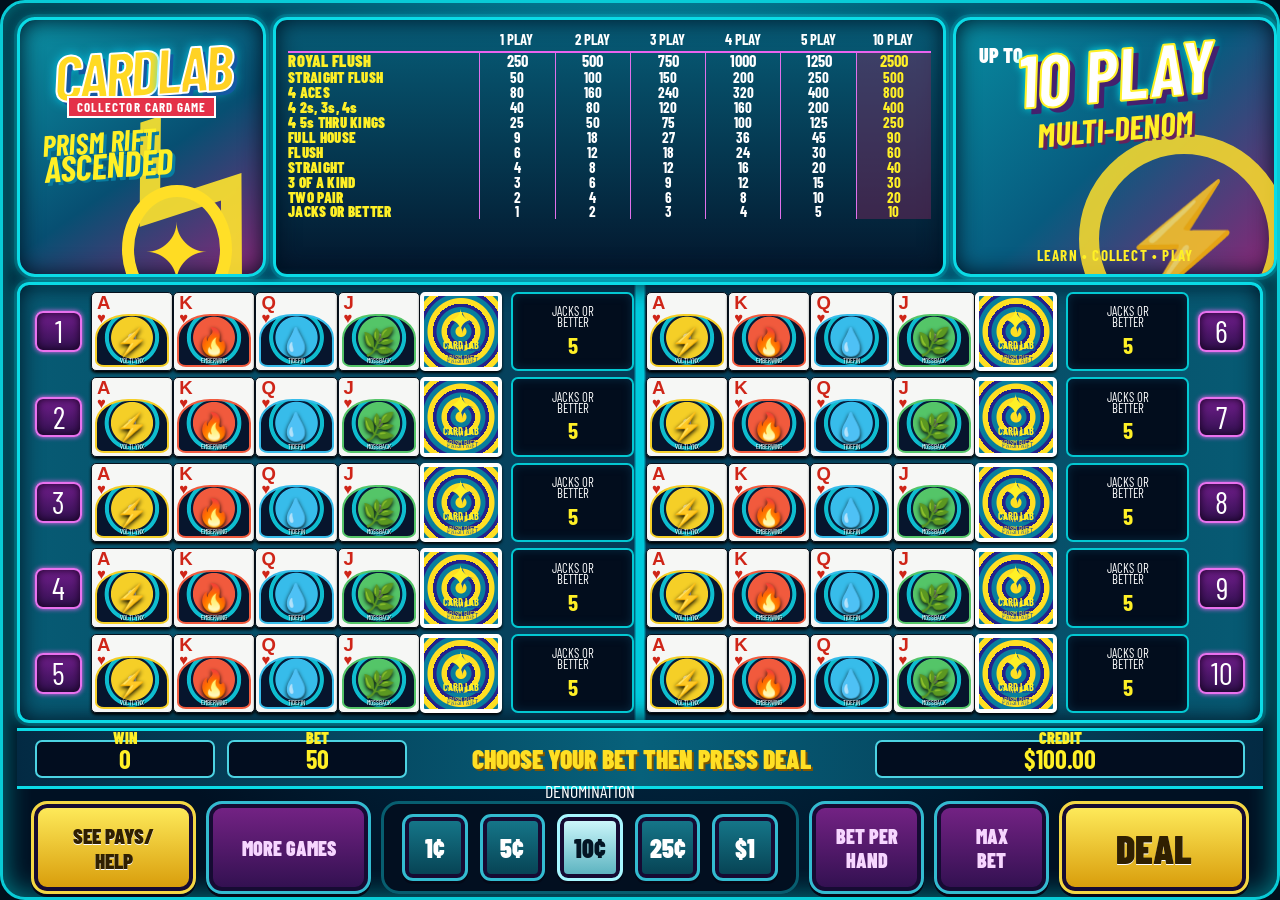
<file: index.html>
<!doctype html>
<html lang="en">
  <head>
    <meta charset="UTF-8" />
    <meta name="viewport" content="width=device-width, initial-scale=1" />
    <meta name="theme-color" content="#031928" />
    <title>Card Lab — Ten Play Poker</title>
    <link rel="preconnect" href="https://fonts.googleapis.com" />
    <link rel="preconnect" href="https://fonts.gstatic.com" crossorigin />
    <link href="https://fonts.googleapis.com/css2?family=Barlow+Condensed:wght@600;700;800;900&family=Rajdhani:wght@600;700&display=swap" rel="stylesheet" />
    <link rel="stylesheet" href="styles.css" />
  </head>
  <body>
    <main class="machine" aria-label="Card Lab ten-play educational poker machine">
      <header class="top-row">
        <section class="brand-panel chrome-panel">
          <div class="brand-bolt" aria-hidden="true">ϟ</div>
          <h1>CARD<span>LAB</span></h1>
          <b>COLLECTOR CARD GAME</b>
          <h2>PRISM RIFT<br /><strong>ASCENDED</strong></h2>
          <div class="mascot" aria-hidden="true">✦</div>
        </section>

        <section class="paytable chrome-panel" aria-label="Poker pay table">
          <div class="pay-head"><i></i><b>1 PLAY</b><b>2 PLAY</b><b>3 PLAY</b><b>4 PLAY</b><b>5 PLAY</b><b>10 PLAY</b></div>
          <div id="pay-rows"></div>
        </section>

        <section class="promo-panel chrome-panel">
          <small>UP TO</small>
          <strong>10 PLAY</strong>
          <h2>MULTI-DENOM</h2>
          <div class="promo-burst" aria-hidden="true">⚡</div>
          <b>LEARN • COLLECT • PLAY</b>
        </section>
      </header>

      <section class="game-grid chrome-panel" id="hands" aria-label="Ten poker hands"></section>

      <section class="status-strip" aria-live="polite">
        <div class="meter"><small>WIN</small><strong id="win">0</strong></div>
        <div class="meter"><small>BET</small><strong id="bet">50</strong></div>
        <p id="message">CHOOSE YOUR BET THEN PRESS DEAL</p>
        <div class="meter credit"><small>CREDIT</small><strong id="credit">$100.00</strong></div>
      </section>

      <footer class="controls">
        <button class="cab-button gold" id="help">SEE PAYS/<br />HELP</button>
        <button class="cab-button purple" id="games">MORE GAMES</button>
        <fieldset class="denom">
          <legend>DENOMINATION</legend>
          <button data-denom="1">1¢</button><button data-denom="5">5¢</button><button class="selected" data-denom="10">10¢</button><button data-denom="25">25¢</button><button data-denom="100">$1</button>
        </fieldset>
        <button class="cab-button purple" id="bet-hand">BET PER<br />HAND</button>
        <button class="cab-button purple" id="max-bet">MAX<br />BET</button>
        <button class="cab-button gold deal" id="deal">DEAL</button>
      </footer>
    </main>

    <dialog id="help-dialog">
      <button class="close" aria-label="Close help">×</button>
      <span>FIELD GUIDE</span><h2>Jacks or Better</h2>
      <p>Choose a denomination and bet per hand, then press <b>Deal</b>. Ten hands are dealt at once. Pairs of Jacks or higher qualify for a play-credit award.</p>
      <div class="guide"><b>⚡ VOLT</b><b>🔥 EMBER</b><b>💧 TIDE</b><b>🌿 GROVE</b><b>🔮 MYSTIC</b></div>
      <small>Educational demo only. No purchases, prizes, cash-out, or real-money wagering.</small>
    </dialog>
    <script src="app.js"></script>
  </body>
</html>
</file>
<file: styles.css>
:root { color-scheme: dark; --cyan: #0bdbe6; --yellow: #fff026; --navy: #010b1d; --purple: #5a176f; }
* { box-sizing: border-box; }
body { margin: 0; min-width: 1100px; min-height: 700px; overflow: hidden; background: #00101d; color: white; font-family: "Barlow Condensed", Impact, sans-serif; }
button { font: inherit; }
.machine { width: 100vw; height: 100vh; min-height: 700px; display: grid; grid-template-rows: 30% 51% 7% 12%; gap: 5px; padding: 14px; overflow: hidden; background: radial-gradient(ellipse at 50% 20%, #086887 0, #00304d 42%, #001123 78%); border: 3px solid #09cbd6; border-radius: 25px; box-shadow: inset 0 0 28px #0ff7; }
.chrome-panel { border: 3px solid var(--cyan); border-radius: 18px; background: linear-gradient(#075d78, #03162c); box-shadow: inset 0 0 22px #001121, 0 0 0 3px #0dcbd52b, 0 0 14px #00dce9aa; }
.top-row { display: grid; grid-template-columns: 20% 54% 26%; gap: 7px; min-height: 0; }
.brand-panel, .promo-panel { position: relative; overflow: hidden; text-align: center; }
.brand-panel { padding: 14px 8px; background: linear-gradient(145deg, #0b91a4, #074f72 55%, #8e267a); }
.brand-panel h1 { position: relative; z-index: 2; margin: 15px 0 2px; color: #ffda23; font-size: clamp(50px, 5vw, 86px); line-height: .7; font-style: italic; letter-spacing: -.06em; -webkit-text-stroke: 2px #fff; text-shadow: 4px 5px 0 #1458a3, 0 0 12px #03ddff; transform: rotate(-4deg); }
.brand-panel h1 span { color: #ffd224; }.brand-panel > b { position: relative; z-index: 2; display: inline-block; padding: 1px 8px; border: 2px solid white; background: #e43148; font-size: 13px; letter-spacing: .08em; }
.brand-panel h2 { position: relative; z-index: 2; margin: 10px 0; color: var(--yellow); font-size: clamp(25px, 2.3vw, 40px); line-height: .72; font-style: italic; text-align: left; padding-left: 15px; transform: rotate(-4deg); text-shadow: 3px 3px #097ca0; }.brand-panel h2 strong { font-size: 1.22em; }.brand-bolt { position: absolute; right: -3%; bottom: -30%; color: #ffe52e; font-size: 240px; opacity: .9; transform: rotate(-18deg); }.mascot { position: absolute; z-index: 1; right: 13%; bottom: -16%; width: 45%; aspect-ratio: 1; border: 12px solid #ffdf27; border-radius: 50%; color: #ffdc23; font-size: 80px; line-height: 105px; }
.paytable { padding: 7px 12px; border-radius: 14px; }.pay-head, .pay-row { display: grid; grid-template-columns: 1.65fr repeat(6, .65fr); align-items: center; }.pay-head { height: 11%; border-bottom: 2px solid #eb63ef; text-align: center; font-size: clamp(13px, 1.15vw, 20px); }.pay-row { height: calc(89% / 11); color: white; font-size: clamp(13px, 1.17vw, 20px); line-height: 1; }.pay-row span { color: var(--yellow); font-weight: 900; letter-spacing: .02em; }.pay-row b { height: 100%; display: grid; place-items: center; border-left: 1px solid #df70eb; }.pay-row b:last-child { color: var(--yellow); background: #7c285e75; }.pay-row:first-child { font-size: clamp(14px, 1.28vw, 22px); }
.promo-panel { padding-top: 24px; background: linear-gradient(135deg, #088ba0, #075b7f 50%, #8d2576); }.promo-panel small { position: absolute; top: 23px; left: 23px; font-size: 20px; font-weight: 900; }.promo-panel > strong { position: relative; z-index: 2; display: block; color: white; font-size: clamp(52px, 5.8vw, 98px); line-height: .75; font-style: italic; -webkit-text-stroke: 2px var(--yellow); text-shadow: 5px 6px #44216e, 0 0 10px cyan; transform: rotate(-5deg); }.promo-panel h2 { position: relative; z-index: 3; margin: 15px 0; color: var(--yellow); font-size: clamp(25px, 2.6vw, 43px); line-height: .8; font-style: italic; text-shadow: 3px 3px #67215c; transform: rotate(-5deg); }.promo-panel > b { position: absolute; z-index: 3; bottom: 10px; left: 0; right: 0; color: var(--yellow); font-size: 15px; letter-spacing: .08em; }.promo-burst { position: absolute; right: -15px; bottom: -70px; width: 210px; height: 210px; border: 20px solid #ffe02b; border-radius: 50%; color: #ffe02b; font-size: 110px; line-height: 160px; opacity: .85; }
.game-grid { display: grid; grid-template-columns: 1fr 1fr; grid-template-rows: repeat(5, 1fr); grid-auto-flow: column; gap: 6px 12px; min-height: 0; padding: 7px 15px; border-radius: 12px; background: linear-gradient(90deg, #075b74, #053b57 49.5%, #00cadc 49.7% 50.3%, #053b57 50.5%, #075b74); }
.hand { display: grid; grid-template-columns: 47px 1fr 123px; gap: 9px; min-height: 0; }.hand:nth-child(n+6) { grid-template-columns: 1fr 123px 47px; }.hand:nth-child(n+6) .hand-number { grid-column: 3; grid-row: 1; }.hand:nth-child(n+6) .cards { grid-column: 1; grid-row: 1; }.hand:nth-child(n+6) .hand-pay { grid-column: 2; grid-row: 1; }
.hand-number { align-self: center; padding: 3px 0; border: 2px solid #e971ee; border-radius: 8px; background: linear-gradient(#711e8c, #31104f); box-shadow: inset 0 0 8px #14001d, 0 0 5px #ec65f2; font-size: clamp(28px, 2.4vw, 40px); line-height: 1; text-align: center; }.cards { display: grid; grid-template-columns: repeat(5, 1fr); min-width: 0; }.card { position: relative; overflow: hidden; min-width: 0; border: 1px solid #07111d; border-radius: 5px; background: #f6f7f5; color: #cf2518; box-shadow: 0 2px 3px #000; transition: transform .2s; }.card > span { position: absolute; z-index: 3; top: 2px; left: 5px; font: 900 clamp(16px, 1.45vw, 25px)/.9 Arial; }.card > span i { display: block; font-style: normal; font-size: .8em; }.card-art { position: absolute; inset: 21px 3px 3px; display: grid; place-items: center; overflow: hidden; border: 2px solid var(--card); border-radius: 45% 45% 12% 12%; background: radial-gradient(circle at 50% 44%, #fff 0 8%, var(--card) 10% 46%, #051a38 48% 51%, #0ebdcf 53% 60%, #07152d 62%); }.card-art em { font-style: normal; font-size: clamp(21px, 2.1vw, 36px); filter: drop-shadow(0 2px 2px #000); }.card-art small { position: absolute; bottom: 1px; color: white; font-size: clamp(6px, .52vw, 9px); text-transform: uppercase; text-shadow: 1px 1px #000; }.card-back { display: grid; place-items: center; padding: 4px; border: 4px solid white; background: repeating-radial-gradient(circle, #ffdf23 0 5px, #087e9d 6px 10px, #25218b 11px 14px); color: var(--yellow); text-align: center; text-shadow: 2px 2px #13569b; }.card-back i { font-size: 30px; font-style: normal; }.card-back b { font-size: clamp(9px, .8vw, 14px); }.card-back small { font-size: 8px; }.card.flipping { transform: rotateY(90deg); }
.hand-pay { display: grid; place-content: center; border: 2px solid #03c8d2; border-radius: 7px; background: #020d1d; text-align: center; font-size: clamp(12px, 1vw, 17px); line-height: .85; box-shadow: inset 0 0 10px #062a42; }.hand-pay strong { margin-top: 6px; color: var(--yellow); font-size: clamp(21px, 1.8vw, 30px); line-height: 1; }
.status-strip { display: grid; grid-template-columns: 180px 180px 1fr 370px; align-items: center; gap: 12px; padding: 4px 18px; border-top: 3px solid var(--cyan); border-bottom: 3px solid var(--cyan); background: linear-gradient(90deg, #032a43, #07617b, #032a43); }.meter { position: relative; height: 38px; display: grid; place-items: center; border: 2px solid #4cd3e3; border-radius: 7px; background: #020d1f; }.meter small { position: absolute; top: -14px; color: var(--yellow); font-size: 16px; font-weight: 900; }.meter strong { color: var(--yellow); font-size: 26px; line-height: 1; }.status-strip p { margin: 0; color: #ffdf24; text-align: center; font-size: clamp(20px, 2vw, 32px); font-weight: 900; text-shadow: 2px 2px #7f5500; }
.controls { display: grid; grid-template-columns: 165px 165px 1fr 115px 115px 190px; gap: 10px; align-items: stretch; padding: 7px 14px 4px; }.cab-button, .denom button { cursor: pointer; border: 3px solid #33bbd0; border-radius: 16px; color: white; font-weight: 900; box-shadow: inset 0 0 0 4px #160b33, 0 3px 0 #040817; }.cab-button:hover, .denom button:hover { filter: brightness(1.18); }.cab-button:active, .denom button:active { transform: translateY(3px); }.purple { background: linear-gradient(#762386, #30104f); color: #f7d6ff; font-size: 20px; }.gold { border-color: #f4d744; background: linear-gradient(#ffed5d, #d79a08); color: #302000; font-size: 21px; text-shadow: 0 1px white; }.deal { font-size: 40px; }.denom { position: relative; min-width: 0; margin: 0; display: flex; align-items: stretch; gap: 12px; padding: 10px 18px; border: 3px solid #075e70; border-radius: 18px; background: #020f20; }.denom legend { position: absolute; left: 0; right: 0; top: -24px; text-align: center; color: white; font-size: 18px; }.denom button { flex: 1; min-width: 0; border-radius: 11px; background: linear-gradient(#16798c, #064051); color: white; font-size: clamp(22px, 2vw, 34px); }.denom button.selected { border-color: #a8f7ff; background: linear-gradient(#d3fbff, #55afbc); color: #031524; }
dialog { width: min(680px, 75vw); padding: 35px; border: 3px solid var(--cyan); border-radius: 20px; background: linear-gradient(145deg, #074260, #02091b); color: white; box-shadow: 0 0 40px #00e7f899; }dialog::backdrop { background: #000c; backdrop-filter: blur(5px); }.close { position: absolute; right: 14px; top: 8px; border: 0; background: transparent; color: white; font-size: 38px; cursor: pointer; }dialog > span { color: #71f7ff; font: 700 14px Rajdhani; letter-spacing: .15em; }dialog h2 { margin: 5px 0; color: var(--yellow); font-size: 45px; }dialog p { font: 600 20px/1.4 Rajdhani; }.guide { display: flex; justify-content: space-between; margin: 22px 0; padding: 15px; background: #020c20; color: var(--yellow); }dialog > small { color: #8edce4; font: 600 14px Rajdhani; }
@media (max-height: 800px) { .machine { min-height: 650px; padding: 8px; }.top-row { grid-template-columns: 20% 54% 26%; }.brand-panel h1 { margin-top: 8px; }.controls { padding-top: 3px; }.card-art { top: 18px; } }
</file>
